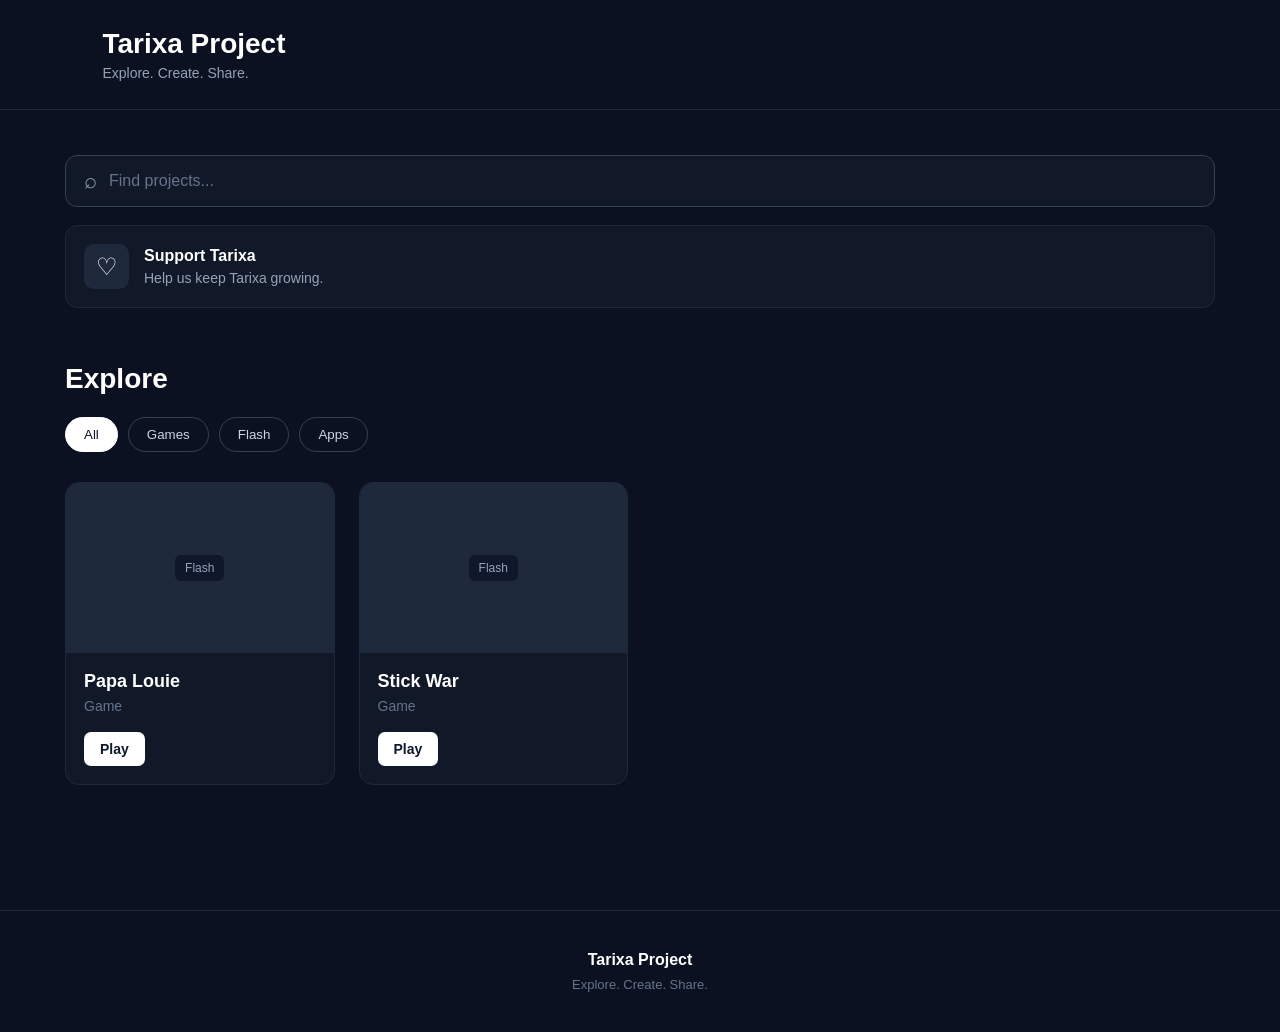
<file: index.html>
<!DOCTYPE html>
<html lang="en">

<head>
    <meta charset="UTF-8">

    <meta
        name="viewport"
        content="width=device-width, initial-scale=1.0"
    >

    <title>Tarixa Project</title>

    <link
        rel="stylesheet"
        href="styles/styles.css"
    >
</head>

<body>

    <!-- HEADER -->

    <header class="header">

        <div class="logo">
            <h1>Tarixa Project</h1>

            <p>
                Explore. Create. Share.
            </p>
        </div>

    </header>


    <main>

        <!-- SEARCH -->

        <section class="search-section">

            <div class="search-box">

                <span class="search-icon">
                    ⌕
                </span>

                <input
                    type="search"
                    id="search"
                    placeholder="Find projects..."
                    autocomplete="off"
                >

            </div>

        </section>


        <!-- SUPPORT -->

        <section class="support-section">
            <a
                href="#support"
                class="support-card"
            >
                    
                <div class="support-icon">
                    ♡
                </div>
            
                <div>
                    <strong>
                        Support Tarixa
                    </strong>
                
                    <span>
                        Help us keep Tarixa growing.
                    </span>
                </div>
            
            </a>

        </section>


        <!-- PROJECTS -->

        <section
            class="projects-section"
            id="projects"
        >

            <div class="section-header">

                <h2>
                    Explore
                </h2>

            </div>


            <!-- CATEGORIES -->

            <div class="categories">

                <button
                    class="category active"
                    type="button"
                >
                    All
                </button>

                <button
                    class="category"
                    type="button"
                >
                    Games
                </button>

                <button
                    class="category"
                    type="button"
                >
                    Flash
                </button>

                <button
                    class="category"
                    type="button"
                >
                    Apps
                </button>

            </div>


            <!-- PROJECT GRID -->

            <div class="projects-grid">


                <!-- PAPA LOUIE -->

                <article
                    class="project-card"
                    data-title="Papa Louie"
                >

                    <div class="project-image">

                        <span>
                            Flash
                        </span>

                    </div>


                    <div class="project-info">

                        <h3>
                            Papa Louie
                        </h3>

                        <p>
                            Game
                        </p>

                        <a
                            href="juego.html?game=papa-louie"
                            class="play-button"
                        >
                            Play
                        </a>

                    </div>

                </article>


                <!-- STICK WAR -->

                <article
                    class="project-card"
                    data-title="Stick War"
                >

                    <div class="project-image">

                        <span>
                            Flash
                        </span>

                    </div>


                    <div class="project-info">

                        <h3>
                            Stick War
                        </h3>

                        <p>
                            Game
                        </p>

                        <a
                            href="juego.html?game=stick-war"
                            class="play-button"
                        >
                            Play
                        </a>

                    </div>

                </article>

                
            </div>

        </section>

    </main>


    <!-- FOOTER -->

    <footer>

        <strong>
            Tarixa Project
        </strong>

        <p>
            Explore. Create. Share.
        </p>

    </footer>


    <!-- SIMPLE SEARCH -->

    <script>

        const search =
            document.getElementById("search");

        const projects =
            document.querySelectorAll(
                ".project-card"
            );


        search.addEventListener(
            "input",
            () => {

                const value =
                    search.value
                        .toLowerCase()
                        .trim();


                projects.forEach(
                    project => {

                        const title =
                            project.dataset.title
                                .toLowerCase();


                        if (
                            title.includes(value)
                        ) {

                            project.style.display =
                                "";

                        }
                        else {

                            project.style.display =
                                "none";

                        }

                    }
                );

            }
        );

    </script>

</body>

</html>
</file>
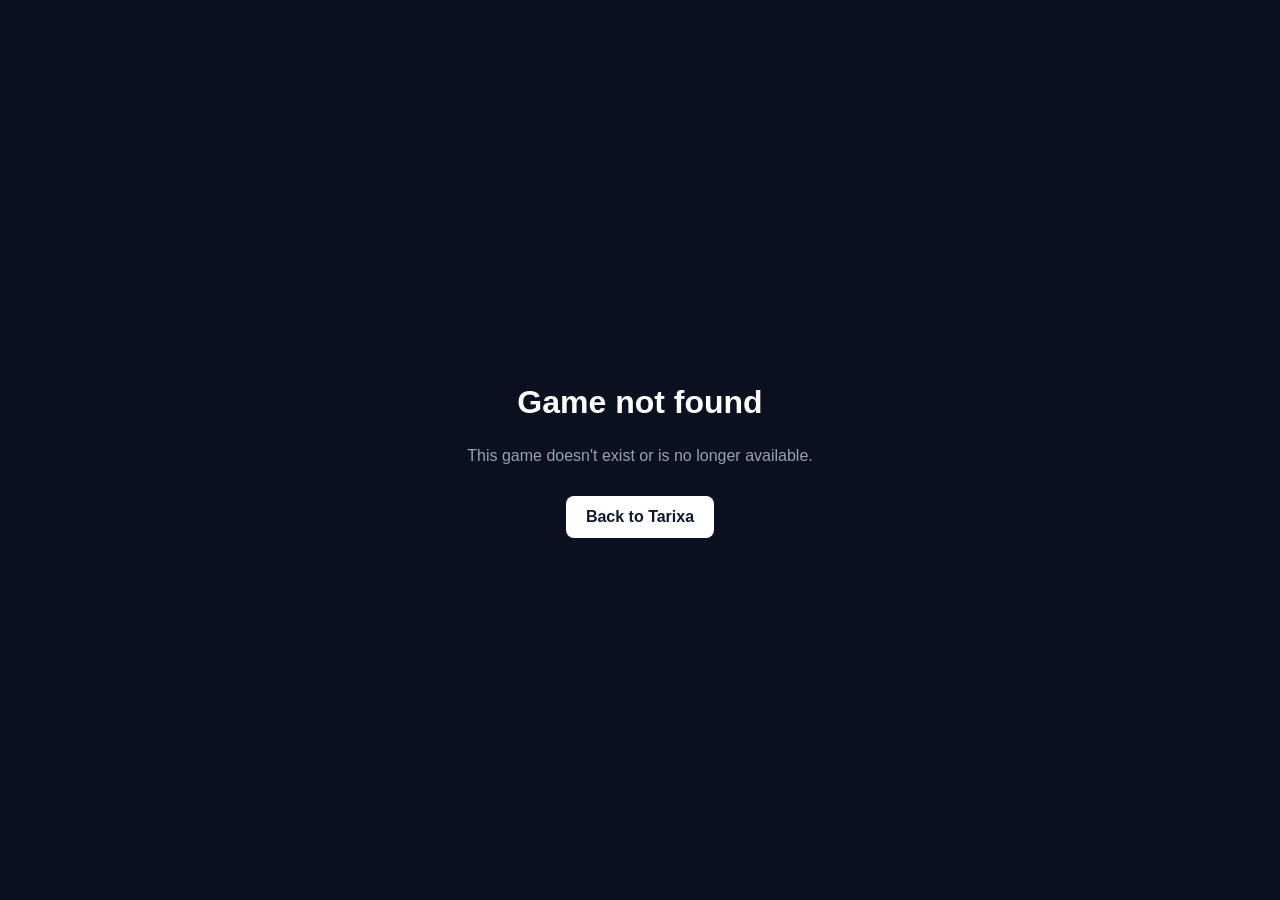
<file: juego.html>
<!DOCTYPE html>
<html lang="en">

<head>

    <meta charset="UTF-8">

    <meta
        name="viewport"
        content="width=device-width, initial-scale=1.0, viewport-fit=cover"
    >

    <title>Tarixa Player</title>

    <link
        rel="stylesheet"
        href="styles/juego.css"
    >

</head>


<body>

    <!-- ==========================================
         TOP BAR
         ========================================== -->

    <header id="game-header">

        <a
            href="index.html"
            class="volver"
        >
            ← Tarixa
        </a>

        <span id="game-title">
            Tarixa Player
        </span>

        <button
            id="fullscreen-button"
            type="button"
            aria-label="Fullscreen"
            title="Fullscreen"
        >
            ⛶
        </button>

    </header>


    <!-- ==========================================
         GAME
         ========================================== -->

    <main id="game-container"></main>


    <script>

        /*
         * ==========================================
         * GAMES
         * ==========================================
         */

        const games = {

            "papa-louie": {

                title: "Papa Louie",

                swf: "games/papalouie_v2.swf",

                ruffle: "current"

            },


            "stick-war": {

                title: "Stick War",

                swf: "games/stickwargame.swf",

                ruffle: "2021-03-17"

            },

            "tj-trapomatic":{
                title: "Tom & Jerry",

                swf: "games/tj_trapomatic.swf",

                ruffle: "current"
            }

        };


        /*
         * ==========================================
         * GET GAME
         * ==========================================
         */

        const params =
            new URLSearchParams(
                window.location.search
            );


        const gameId =
            params.get("game");


        const game =
            games[gameId];


        /*
         * ==========================================
         * GAME NOT FOUND
         * ==========================================
         */

        if (!game) {

            document.body.innerHTML = `

                <div class="game-error">

                    <h1>
                        Game not found
                    </h1>

                    <p>
                        This game doesn't exist
                        or is no longer available.
                    </p>

                    <a href="index.html">
                        Back to Tarixa
                    </a>

                </div>

            `;


            throw new Error(
                "Game not found: " + gameId
            );

        }


        /*
         * ==========================================
         * PAGE TITLE
         * ==========================================
         */

        document.title =
            game.title + " - Tarixa";


        document
            .getElementById("game-title")
            .textContent =
                game.title;


        /*
         * ==========================================
         * RUFFLE VERSION
         * ==========================================
         */

        function loadRuffle(version) {

            return new Promise(
                (resolve, reject) => {

                    const script =
                        document.createElement(
                            "script"
                        );


                    /*
                     * Stick War
                     * Ruffle compatible version
                     */

                    if (
                        version ===
                        "2021-03-17"
                    ) {

                        script.src =
                            "https://files.crazygames.com/gameframe/ruffle/2021-03-17/ruffle.js";

                    }


                    /*
                     * Current Ruffle
                     */

                    else {

                        script.src =
                            "https://unpkg.com/@ruffle-rs/ruffle";

                    }


                    script.onload =
                        () => resolve();


                    script.onerror =
                        () => reject(
                            new Error(
                                "Unable to load Ruffle"
                            )
                        );


                    document
                        .head
                        .appendChild(script);

                }
            );

        }


        /*
         * ==========================================
         * PLAYER
         * ==========================================
         */

        let player = null;


        async function startGame() {

            try {

                /*
                 * Load required Ruffle version
                 */

                await loadRuffle(
                    game.ruffle
                );


                /*
                 * Create Ruffle player
                 */

                const ruffle =
                    window
                        .RufflePlayer
                        .newest();


                player =
                    ruffle.createPlayer();


                player.tabIndex = 0;


                /*
                 * ==================================
                 * PLAYER SIZE
                 * ==================================
                 */
                if (gameId === "stick-war") {
                
                    player.style.width =
                        "100%";
                
                    player.style.height =
                        "auto";
                
                    player.style.aspectRatio =
                        "4 / 3";
                
                    player.style.maxWidth =
                        "calc((100dvh - 55px) * 4 / 3)";
                
                    player.style.maxHeight =
                        "calc(100dvh - 55px)";
                
                }
                else {
                
                    player.style.width =
                        "100%";
                
                    player.style.height =
                        "100%";
                
                }
                
                player.style.display =
                    "block";
                player.style.display =
                    "block";

             


                /*
                 * Add player
                 */

                document
                    .getElementById(
                        "game-container"
                    )
                    .appendChild(player);


                /*
                 * ==================================
                 * LEGACY RUFFLE
                 * Stick War
                 * ==================================
                 */

                if (
                    game.ruffle ===
                    "2021-03-17"
                ) {
                
                    player.config = {
                    
                        splashScreen:
                            false,
                    
                        contextMenu:
                            "off",
                    
                        autoplay:
                            true,
                    
                        warnOnUnsupportedContent:
                            false,
                    
                        allowScriptAccess:
                            true,
                    
                        maxExecutionDuration:
                            30
                    
                    };
                
                
                    player.load(
                        game.swf
                    );
                
                }

                /*
                 * ==================================
                 * CURRENT RUFFLE
                 * Papa Louie
                 * ==================================
                 */

                else {

                    player.load({

                        url:
                            game.swf,

                        autoplay:
                            "on",

                        unmuteOverlay:
                            "hidden",

                        letterbox:
                            "on",

                        scale:
                            "showAll",

                        forceScale:
                            true

                    });

                }


                /*
                 * ==================================
                 * PLAYER FOCUS
                 * ==================================
                 */

                player.addEventListener(
                    "pointerdown",
                    focusPlayer
                );

            }
            catch (error) {

                console.error(
                    "Unable to start game:",
                    error
                );


                document
                    .getElementById(
                        "game-container"
                    )
                    .innerHTML = `

                        <div class="game-error">

                            <h1>
                                Unable to start game
                            </h1>

                            <p>
                                The game player
                                could not be loaded.
                            </p>

                        </div>

                    `;

            }

        }


        /*
         * ==========================================
         * PLAYER FOCUS
         * ==========================================
         */

        function focusPlayer() {

            if (!player) {
                return;
            }


            try {

                player.focus();

            }
            catch (error) {

                console.log(
                    "Unable to focus Ruffle",
                    error
                );

            }

        }


        /*
         * ==========================================
         * FULLSCREEN
         * ==========================================
         */

        const fullscreenButton =
            document.getElementById(
                "fullscreen-button"
            );


        fullscreenButton.addEventListener(
            "click",
            async () => {

                try {

                    if (
                        !document.fullscreenElement
                    ) {

                        await document
                            .documentElement
                            .requestFullscreen();

                    }
                    else {

                        await document
                            .exitFullscreen();

                    }


                    focusPlayer();

                }
                catch (error) {

                    console.log(
                        "Fullscreen is not available",
                        error
                    );

                }

            }
        );


        /*
         * ==========================================
         * VIRTUAL KEYS
         * Future Android controls
         * ==========================================
         */

        const pressedKeys =
            new Set();


        window.tarixaKeyDown =
            function (key) {

                pressedKeys.add(
                    key
                );

            };


        window.tarixaKeyUp =
            function (key) {

                pressedKeys.delete(
                    key
                );


                if (
                    pressedKeys.size === 0
                ) {

                    try {

                        if (player) {

                            player.blur();

                        }

                    }
                    catch (error) {

                        console.log(
                            "Blur unavailable",
                            error
                        );

                    }


                    setTimeout(
                        focusPlayer,
                        30
                    );

                }

            };


        /*
         * ==========================================
         * WINDOW FOCUS
         * ==========================================
         */

        window.addEventListener(
            "blur",
            () => {

                pressedKeys.clear();

            }
        );


        /*
         * ==========================================
         * START
         * ==========================================
         */

        startGame();

    </script>

</body>

</html>
</file>
<file: styles/styles.css>
/* =========================================
   BASE
   ========================================= */

* {
    box-sizing: border-box;
}

html {
    scroll-behavior: smooth;
}

body {
    margin: 0;
    min-height: 100vh;

    font-family: Arial, Helvetica, sans-serif;

    background: #0b1120;
    color: #ffffff;
}


/* =========================================
   HEADER
   ========================================= */

.header {
    padding: 28px 8%;

    border-bottom: 1px solid #1e293b;
}

.logo h1 {
    margin: 0;

    font-size: 28px;
    font-weight: 700;
}

.logo p {
    margin: 5px 0 0;

    color: #94a3b8;
    font-size: 14px;
}


/* =========================================
   MAIN
   ========================================= */

main {
    width: 100%;
    max-width: 1200px;

    margin: 0 auto;
    padding: 45px 25px;
}


/* =========================================
   SEARCH
   ========================================= */

.search-section {
    margin-bottom: 18px;
}

.search-box {
    width: 100%;

    display: flex;
    align-items: center;

    padding: 0 18px;

    background: #111827;

    border: 1px solid #334155;
    border-radius: 12px;
}

.search-icon {
    margin-right: 12px;

    color: #94a3b8;
    font-size: 22px;
}

.search-box input {
    width: 100%;

    padding: 16px 0;

    border: none;
    outline: none;

    background: transparent;

    color: white;
    font-size: 16px;
}

.search-box input::placeholder {
    color: #64748b;
}


/* =========================================
   SUPPORT DEVELOPERS
   ========================================= */

.support-section {
    margin-bottom: 55px;
}

.support-card {
    width: 100%;

    display: flex;
    align-items: center;

    gap: 15px;

    padding: 18px;

    text-decoration: none;

    color: white;

    background: #111827;

    border: 1px solid #1e293b;
    border-radius: 12px;

    transition:
        border-color 0.2s ease,
        background 0.2s ease;
}

.support-card:hover {
    background: #172033;
    border-color: #475569;
}

.support-icon {
    width: 45px;
    height: 45px;

    flex-shrink: 0;

    display: flex;
    align-items: center;
    justify-content: center;

    border-radius: 10px;

    background: #1e293b;

    font-size: 24px;
}

.support-card strong {
    display: block;

    margin-bottom: 4px;

    font-size: 16px;
}

.support-card span {
    color: #94a3b8;
    font-size: 14px;
}


/* =========================================
   PROJECTS
   ========================================= */

.projects-section {
    width: 100%;
}

.section-header {
    display: flex;
    align-items: center;
    justify-content: space-between;
}

.section-header h2 {
    margin: 0;

    font-size: 28px;
}


/* =========================================
   CATEGORIES
   ========================================= */

.categories {
    display: flex;
    flex-wrap: wrap;

    gap: 10px;

    margin: 22px 0 30px;
}

.category {
    padding: 9px 18px;

    border: 1px solid #334155;
    border-radius: 20px;

    background: transparent;
    color: #cbd5e1;

    cursor: pointer;

    transition:
        background 0.2s ease,
        color 0.2s ease;
}

.category:hover {
    background: #1e293b;
}

.category.active {
    background: #ffffff;
    color: #0f172a;

    border-color: #ffffff;
}


/* =========================================
   PROJECT GRID
   ========================================= */

.projects-grid {
    display: grid;

    grid-template-columns:
        repeat(auto-fill, minmax(240px, 1fr));

    gap: 24px;
}


/* =========================================
   PROJECT CARD
   ========================================= */

.project-card {
    overflow: hidden;

    background: #111827;

    border: 1px solid #1e293b;
    border-radius: 14px;

    transition:
        transform 0.2s ease,
        border-color 0.2s ease;
}

.project-card:hover {
    transform: translateY(-3px);

    border-color: #475569;
}


/* IMAGE */

.project-image {
    height: 170px;

    display: flex;
    align-items: center;
    justify-content: center;

    background: #1e293b;

    color: #64748b;
}

.project-image span {
    padding: 6px 10px;

    border-radius: 6px;

    background: #0f172a;

    color: #94a3b8;

    font-size: 12px;
}


/* PROJECT INFO */

.project-info {
    padding: 18px;
}

.project-info h3 {
    margin: 0 0 6px;

    font-size: 18px;
}

.project-info p {
    margin: 0 0 18px;

    color: #64748b;

    font-size: 14px;
}


/* PLAY */

.play-button {
    display: inline-block;

    padding: 9px 16px;

    border-radius: 7px;

    background: white;
    color: #0f172a;

    text-decoration: none;
    font-size: 14px;
    font-weight: bold;
}

.play-button:hover {
    opacity: 0.9;
}


/* =========================================
   FOOTER
   ========================================= */

footer {
    margin-top: 80px;

    padding: 40px 20px;

    text-align: center;

    border-top: 1px solid #1e293b;

    color: #64748b;
}

footer strong {
    color: white;
}

footer p {
    margin: 8px 0 0;

    font-size: 13px;
}


/* =========================================
   MOBILE
   ========================================= */

@media (max-width: 600px) {

    .header {
        padding: 22px 18px;
    }

    .logo h1 {
        font-size: 23px;
    }

    main {
        padding: 30px 16px;
    }

    .support-section {
        margin-bottom: 40px;
    }

    .section-header h2 {
        font-size: 24px;
    }

    .projects-grid {
        grid-template-columns: 1fr;
    }

    .project-image {
        height: 190px;
    }

}
</file>
<file: styles/juego.css>
* {
    box-sizing: border-box;
}

html,
body {
    margin: 0;
    padding: 0;

    width: 100%;
    height: 100%;

    overflow: hidden;

    background: #000;

    font-family: Arial, Helvetica, sans-serif;
}


/* =========================
   TOP BAR
   ========================= */

#game-header {
    height: 55px;

    padding: 0 18px;

    display: flex;
    align-items: center;
    justify-content: space-between;

    background: #0b1120;

    border-bottom: 1px solid #1e293b;

    color: white;

    position: relative;
    z-index: 1000;
}


.volver {
    color: white;

    text-decoration: none;

    font-weight: bold;
}


.volver:hover {
    color: #cbd5e1;
}


#game-title {
    position: absolute;

    left: 50%;

    transform: translateX(-50%);

    color: #cbd5e1;

    font-size: 15px;
}


#fullscreen-button {
    width: 38px;
    height: 38px;

    border: 0;
    border-radius: 7px;

    background: #1e293b;

    color: white;

    font-size: 20px;

    cursor: pointer;
}


#fullscreen-button:hover {
    background: #334155;
}



#game-container {
    width: 100%;
    height: calc(100dvh - 55px);

    display: flex;
    align-items: center;
    justify-content: center;

    background: #000;

    overflow: hidden;
}


ruffle-player {
    display: block;

    width: 100%;
    height: 100%;

    background: #000 !important;

    outline: none;
}


/* =========================
   GAME NOT FOUND
   ========================= */

.game-error {
    width: 100%;
    min-height: 100dvh;

    display: flex;
    flex-direction: column;

    align-items: center;
    justify-content: center;

    text-align: center;

    padding: 30px;

    background: #0b1120;

    color: white;
}


.game-error h1 {
    margin-bottom: 10px;
}


.game-error p {
    color: #94a3b8;
}


.game-error a {
    margin-top: 15px;

    padding: 12px 20px;

    background: white;

    color: #0f172a;

    border-radius: 8px;

    text-decoration: none;

    font-weight: bold;
}


/* =========================
   MOBILE / ANDROID
   ========================= */

@media (max-width: 600px) {

    #game-header {
        height: 48px;

        padding-left: 12px;
        padding-right: 12px;
    }


    #game-container {
        height: calc(100dvh - 48px);
    }


    #game-title {
        font-size: 13px;
    }


    .volver {
        font-size: 14px;
    }


    #fullscreen-button {
        width: 34px;
        height: 34px;

        font-size: 18px;
    }

}
</file>
